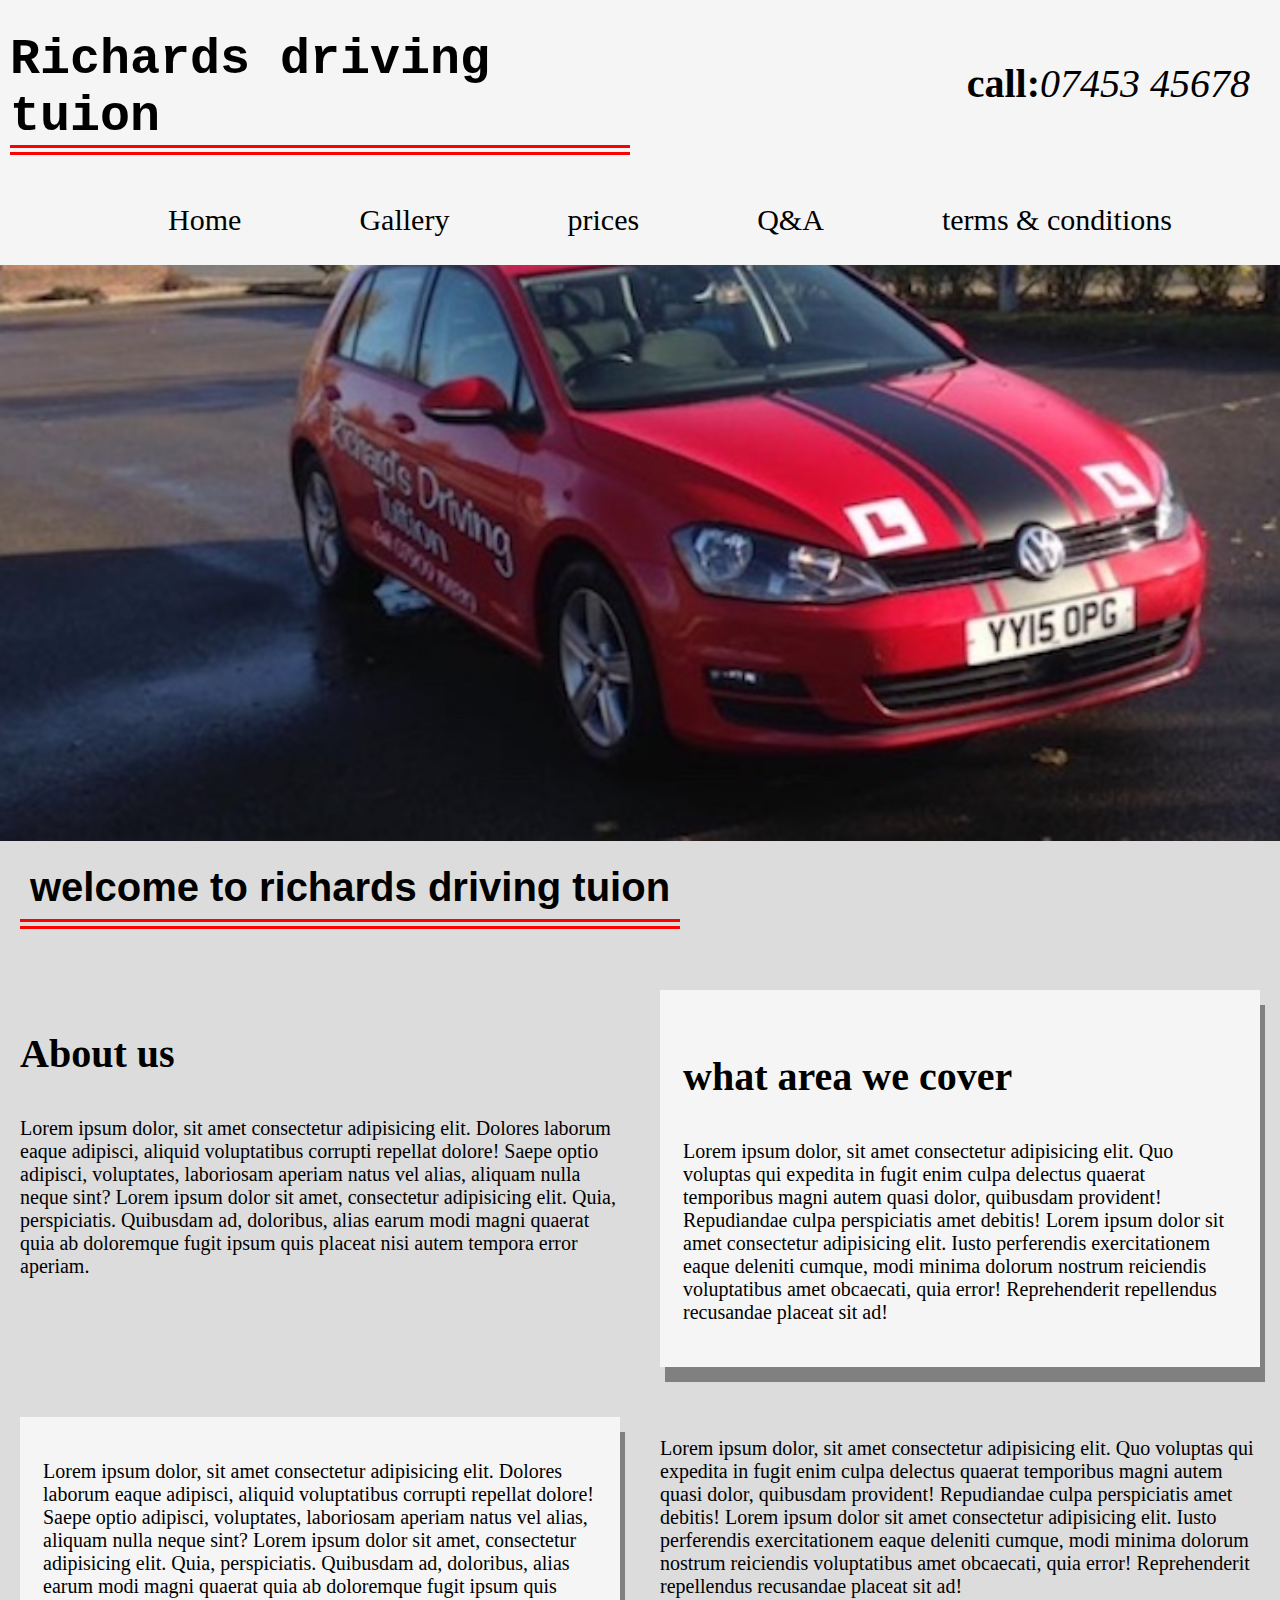
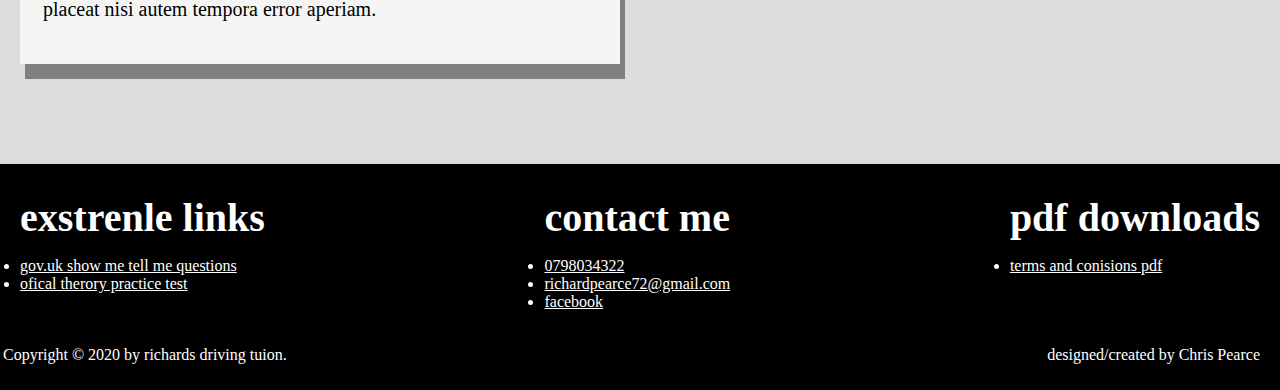
<file: index.html>
<!DOCTYPE html>
<html lang="en">

<head>
    <meta charset="UTF-8">
    <meta name="viewport" content="width=device-width, initial-scale=1.0">
    <title>Home</title>
    <link rel="icon" href="photos/favicon.ico">
    <link rel="stylesheet" href="style.css">

</head>

<body>
    <nav>
        <header>
            <div class="title-container">
                <h1><span class="main-title">Richards driving tuion</span></h1>
                <p><b>call:</b><em><a class="phone-link" href="tel:07453 45678">07453 45678</a></em></p>
            </div>
            <div id="hamburger-menu" onclick="hamburger()">
                <div class="line"></div>
                <div class="line"></div>
                <div class="line"></div>
            </div>
        </header>

        <ul id="nav">
            <li><span><a class="nav-link" href="index.html">Home</a></span></li>
            <li><span><a class="nav-link" href="gallery.html"> Gallery</a></span></li>
            <li><span><a class="nav-link" href="#">prices</a></span></li>
            <li><span><a class="nav-link" href="q&a.html">Q&A</a></span></li>
            <li><span><a class="nav-link" href="terms & conditions.html">terms & conditions</a></span></li>
        </ul>
    </nav>
    <img class="car" src="photos/IMG_0488 2.jpg" alt="richards driving">
    <h2> <span class="sub-title"> welcome to richards driving tuion</span> </h2>
    <div class="grid-container">
        <div class="info-box-style fade-in">
            <h3>About us</h3>
            <p>
                Lorem ipsum dolor, sit amet consectetur adipisicing elit. Dolores laborum eaque adipisci, aliquid voluptatibus corrupti repellat dolore! Saepe optio adipisci, voluptates, laboriosam aperiam natus vel alias, aliquam nulla neque sint? Lorem ipsum dolor
                sit amet, consectetur adipisicing elit. Quia, perspiciatis. Quibusdam ad, doloribus, alias earum modi magni quaerat quia ab doloremque fugit ipsum quis placeat nisi autem tempora error aperiam.
            </p>
        </div>
        <div class=" info-box-style info-box-border flip">
            <h3>what area we cover</h3>
            <p>Lorem ipsum dolor, sit amet consectetur adipisicing elit. Quo voluptas qui expedita in fugit enim culpa delectus quaerat temporibus magni autem quasi dolor, quibusdam provident! Repudiandae culpa perspiciatis amet debitis! Lorem ipsum dolor
                sit amet consectetur adipisicing elit. Iusto perferendis exercitationem eaque deleniti cumque, modi minima dolorum nostrum reiciendis voluptatibus amet obcaecati, quia error! Reprehenderit repellendus recusandae placeat sit ad!
            </p>
        </div>
        <div class="info-box-style info-box-border flip">
            <p>
                Lorem ipsum dolor, sit amet consectetur adipisicing elit. Dolores laborum eaque adipisci, aliquid voluptatibus corrupti repellat dolore! Saepe optio adipisci, voluptates, laboriosam aperiam natus vel alias, aliquam nulla neque sint? Lorem ipsum dolor
                sit amet, consectetur adipisicing elit. Quia, perspiciatis. Quibusdam ad, doloribus, alias earum modi magni quaerat quia ab doloremque fugit ipsum quis placeat nisi autem tempora error aperiam.
            </p>
        </div>
        <div class=" info-box-style fade-in">
            <p>Lorem ipsum dolor, sit amet consectetur adipisicing elit. Quo voluptas qui expedita in fugit enim culpa delectus quaerat temporibus magni autem quasi dolor, quibusdam provident! Repudiandae culpa perspiciatis amet debitis! Lorem ipsum dolor
                sit amet consectetur adipisicing elit. Iusto perferendis exercitationem eaque deleniti cumque, modi minima dolorum nostrum reiciendis voluptatibus amet obcaecati, quia error! Reprehenderit repellendus recusandae placeat sit ad!
            </p>
        </div>
    </div>
    <footer>
        <div class="top-footer">
            <div class="link-container">
                <h4><b>exstrenle links</b></h4>
                <ul>
                    <li>
                        <a class="footer-link" href="https://www.gov.uk/government/publications/car-show-me-tell-me-vehicle-safety-questions/car-show-me-tell-me-vehicle-safety-questions ">gov.uk show me tell me questions</a>
                    </li>
                    <li>
                        <a class="footer-link" href="https://www.safedrivingforlife.info/take-official-free-practice-driving-theory-test/car-practice-theory-tests/car-practice-test-one "> ofical therory practice test</a>
                    </li>
                </ul>
            </div>
            <div class="link-container">
                <h4><b>contact me</b></h4>
                <ul>
                    <li>
                        <a class="footer-link" href="tel: 0798034322 ">0798034322</a>
                    </li>
                    <li>
                        <a class="footer-link" type="email" href="#">richardpearce72@gmail.com</a>
                    </li>
                    <li>
                        <a class="footer-link" href="#">facebook</a>
                    </li>
                </ul>
            </div>
            <div class="link-container">
                <h4><b>pdf downloads</b></h4>
                <ul>
                    <li>
                        <a class="footer-link" href="tel: 0798034322 ">terms and conisions pdf</a>
                    </li>
                </ul>

            </div>
        </div>
        <div class="bottom-footer">
            <p>Copyright © 2020 by richards driving tuion.</p>
            <p>designed/created by Chris Pearce</p>
        </div>

    </footer>


</body>
<script src="main.js"></script>

</html>
</file>
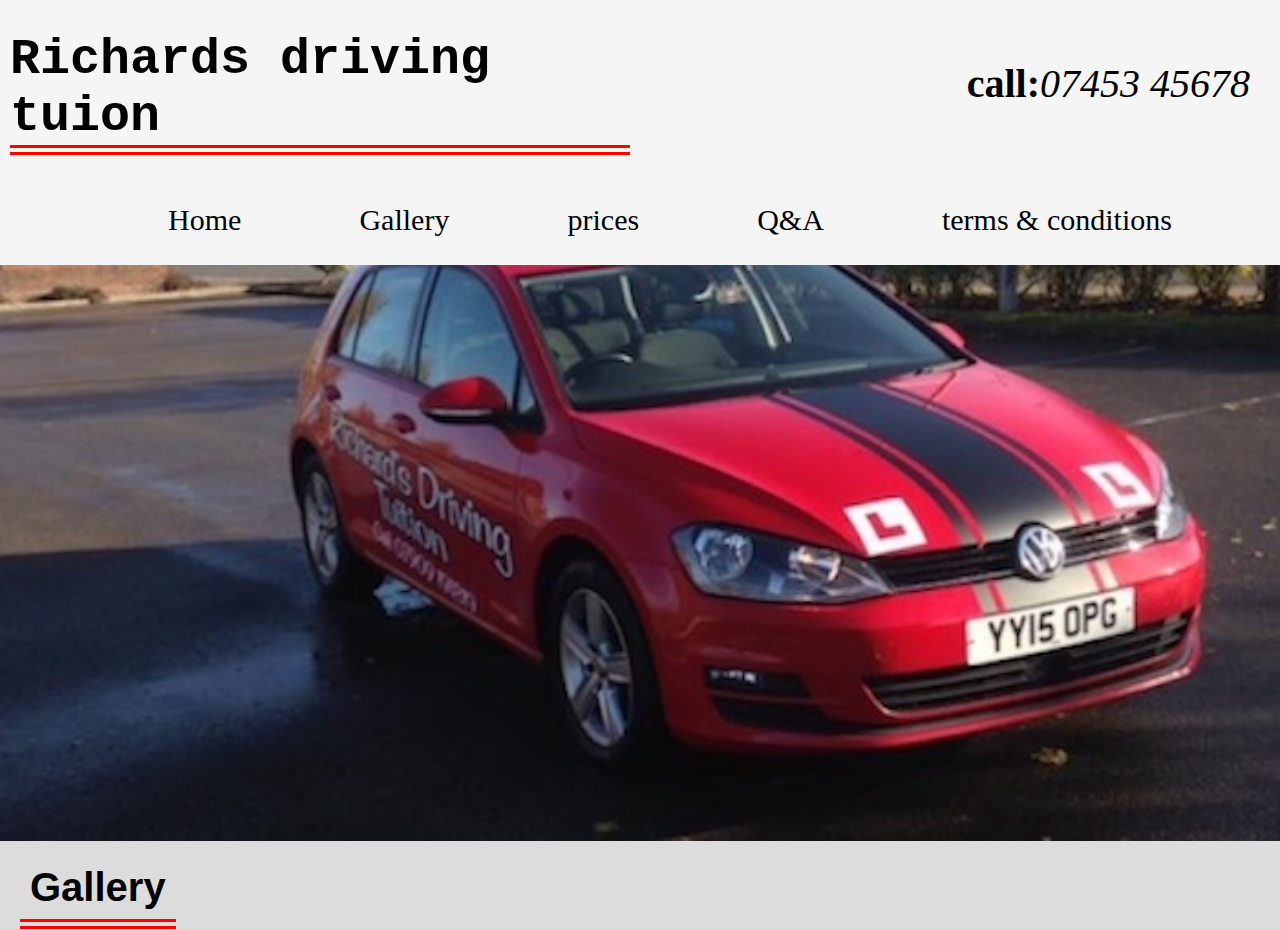
<file: gallery.html>
<!DOCTYPE html>
<html lang="en">

<head>
    <meta charset="UTF-8">
    <meta name="viewport" content="width=device-width, initial-scale=1.0">
    <title>Document</title>
    <link rel="stylesheet" href="style.css">
</head>

<body>
    <nav>
        <header>
            <h1><span class="main-title">Richards driving tuion</span></h1>
            <p><b>call:</b><em><a class="phone-link" href="tel:07453 45678">07453 45678</a></em></p>
        </header>

        <ul>
            <li><span><a class="nav-link" href="index.html">Home</a></span></li>
            <li><span><a class="nav-link" href="gallery.html"> Gallery</a></span></li>
            <li><span><a class="nav-link" href="#">prices</a></span></li>
            <li><span><a class="nav-link" href="q&a.html">Q&A</a></span></li>
            <li><span><a class="nav-link" href="terms & conditions.html">terms & conditions</a></span></li>
        </ul>
    </nav>
    <img class="car" src="photos/IMG_0488 2.jpg" alt="richards driving">
    <h2> <span class="sub-title">Gallery</span> </h2>
</body>

</html>
</file>
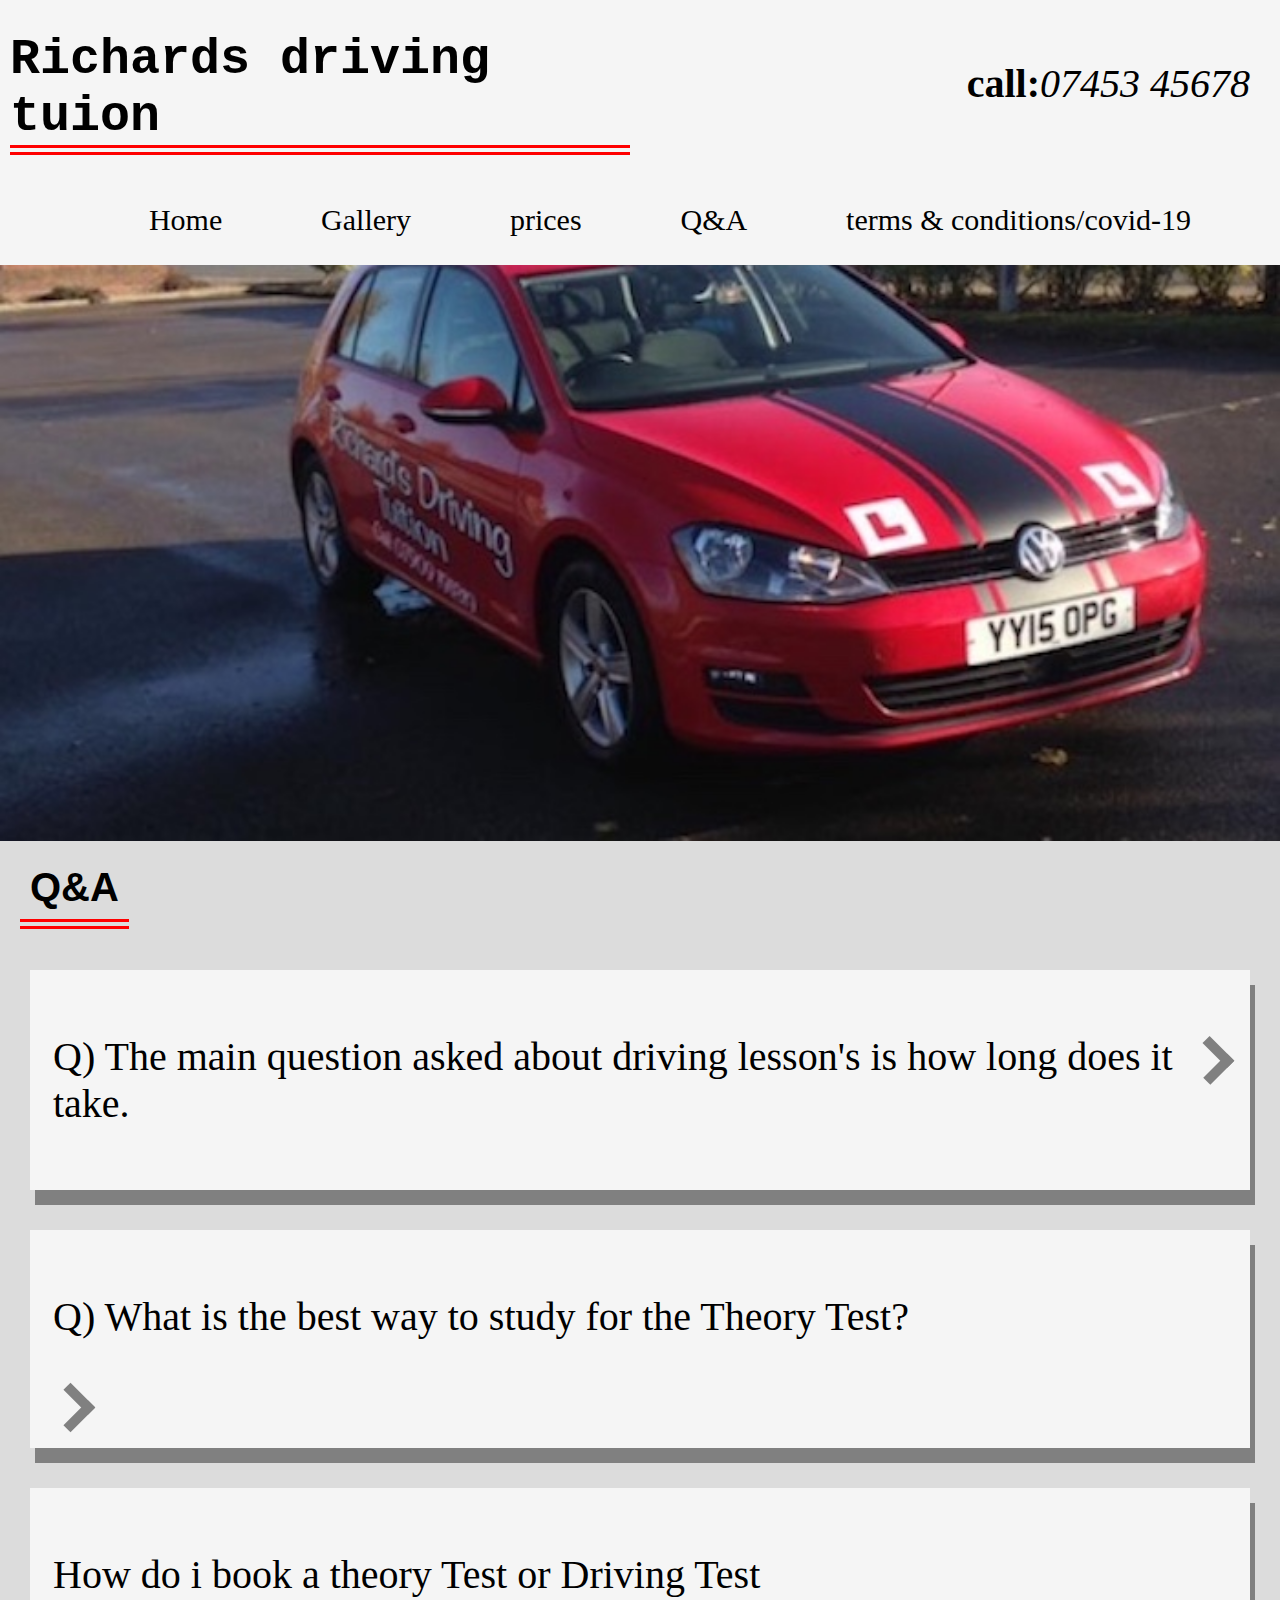
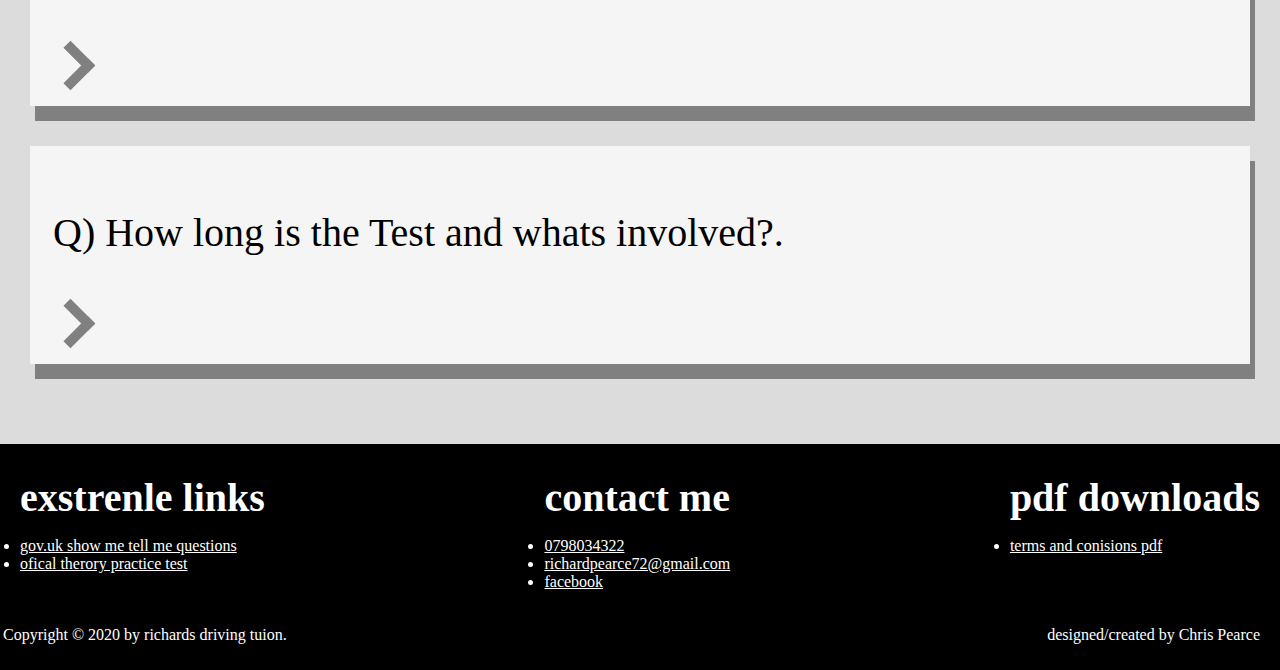
<file: q&a.html>
<!--first created 2020-->
<!DOCTYPE html>
<html lang="en">

<head>
    <meta charset="UTF-8">
    <meta name="viewport" content="width=device-width, initial-scale=1.0">
    <title>Document</title>
    <link rel="stylesheet" href="style.css">
</head>

<body>
    <nav>
        <header>
            <h1><span class="main-title">Richards driving tuion</span></h1>
            <p><b>call:</b><em><a class="phon-link" href="tel:07453 45678">07453 45678</a></em></p>
        </header>

        <ul>
            <li><span><a class="nav-link" href="index.html">Home</a></span></li>
            <li><span><a class="nav-link" href="gallery.html"> Gallery</a></span></li>
            <li><span><a class="nav-link" href="#">prices</a></span></li>
            <li><span><a class="nav-link" href="q&a.html">Q&A</a></span></li>
            <li><span><a class="nav-link" href="terms & conditions.html">terms & conditions/covid-19</a></span></li>
        </ul>
    </nav>
    <img class="car" src="photos/IMG_0488 2.jpg" alt="richards driving">
    <h2><span class="sub-title">Q&A</span></h2>
    <div class="qa-container">
        <div class=" question-container fade-in">
            <div class="question-container-flex">
                <p class="qa">Q) The main question asked about driving lesson's is how long does it take.</p>
                <div class="arrow" id="arrow" onclick="m()"></div>
            </div>
            <p id="aw-1">I always say its down to you (the Pupil). Do you have previous experience, no experience or nerves play a big part in learning. I usually conduct a couple of mock tests nearer to your test, to enable you to experience what a test is like..Visit:
                -- https://www.safedrivingforlife.info/learners/i-want-drive/starting-drive for further information..</p>
        </div>

        <div class="question-container fade-in">
            <p class="qa">Q) What is the best way to study for the Theory Test?</p>
            <div class="arrow"></div>
        </div>
        <div class="question-container fade-in">
            <p class="qa">How do i book a theory Test or Driving Test </p>
            <div class="arrow"></div>
        </div>
        <div class="question-container fade-in">
            <p class="qa">Q) How long is the Test and whats involved?.</p>
            <div class="arrow"></div>
        </div>
    </div>
    <footer>
        <div class="top-footer">
            <div class="link-container">
                <h4><b>exstrenle links</b></h4>
                <ul>
                    <li>
                        <a class="footer-link" href="https://www.gov.uk/government/publications/car-show-me-tell-me-vehicle-safety-questions/car-show-me-tell-me-vehicle-safety-questions ">gov.uk show me tell me questions</a>
                    </li>
                    <li>
                        <a class="footer-link" href="https://www.safedrivingforlife.info/take-official-free-practice-driving-theory-test/car-practice-theory-tests/car-practice-test-one "> ofical therory practice test</a>
                    </li>
                </ul>
            </div>
            <div class="link-container">
                <h4><b>contact me</b></h4>
                <ul>
                    <li>
                        <a class="footer-link" href="tel: 0798034322 ">0798034322</a>
                    </li>
                    <li>
                        <a class="footer-link" type="email" href="#">richardpearce72@gmail.com</a>
                    </li>
                    <li>
                        <a class="footer-link" href="#">facebook</a>
                    </li>
                </ul>
            </div>
            <div class="link-container">
                <h4><b>pdf downloads</b></h4>
                <ul>
                    <li>
                        <a class="footer-link" href="tel: 0798034322 ">terms and conisions pdf</a>
                    </li>
                </ul>

            </div>
        </div>
        <div class="bottom-footer">
            <p>Copyright © 2020 by richards driving tuion.</p>
            <p>designed/created by Chris Pearce</p>
        </div>

    </footer>
</body>
<script src="main.js"></script>

</html>
</file>
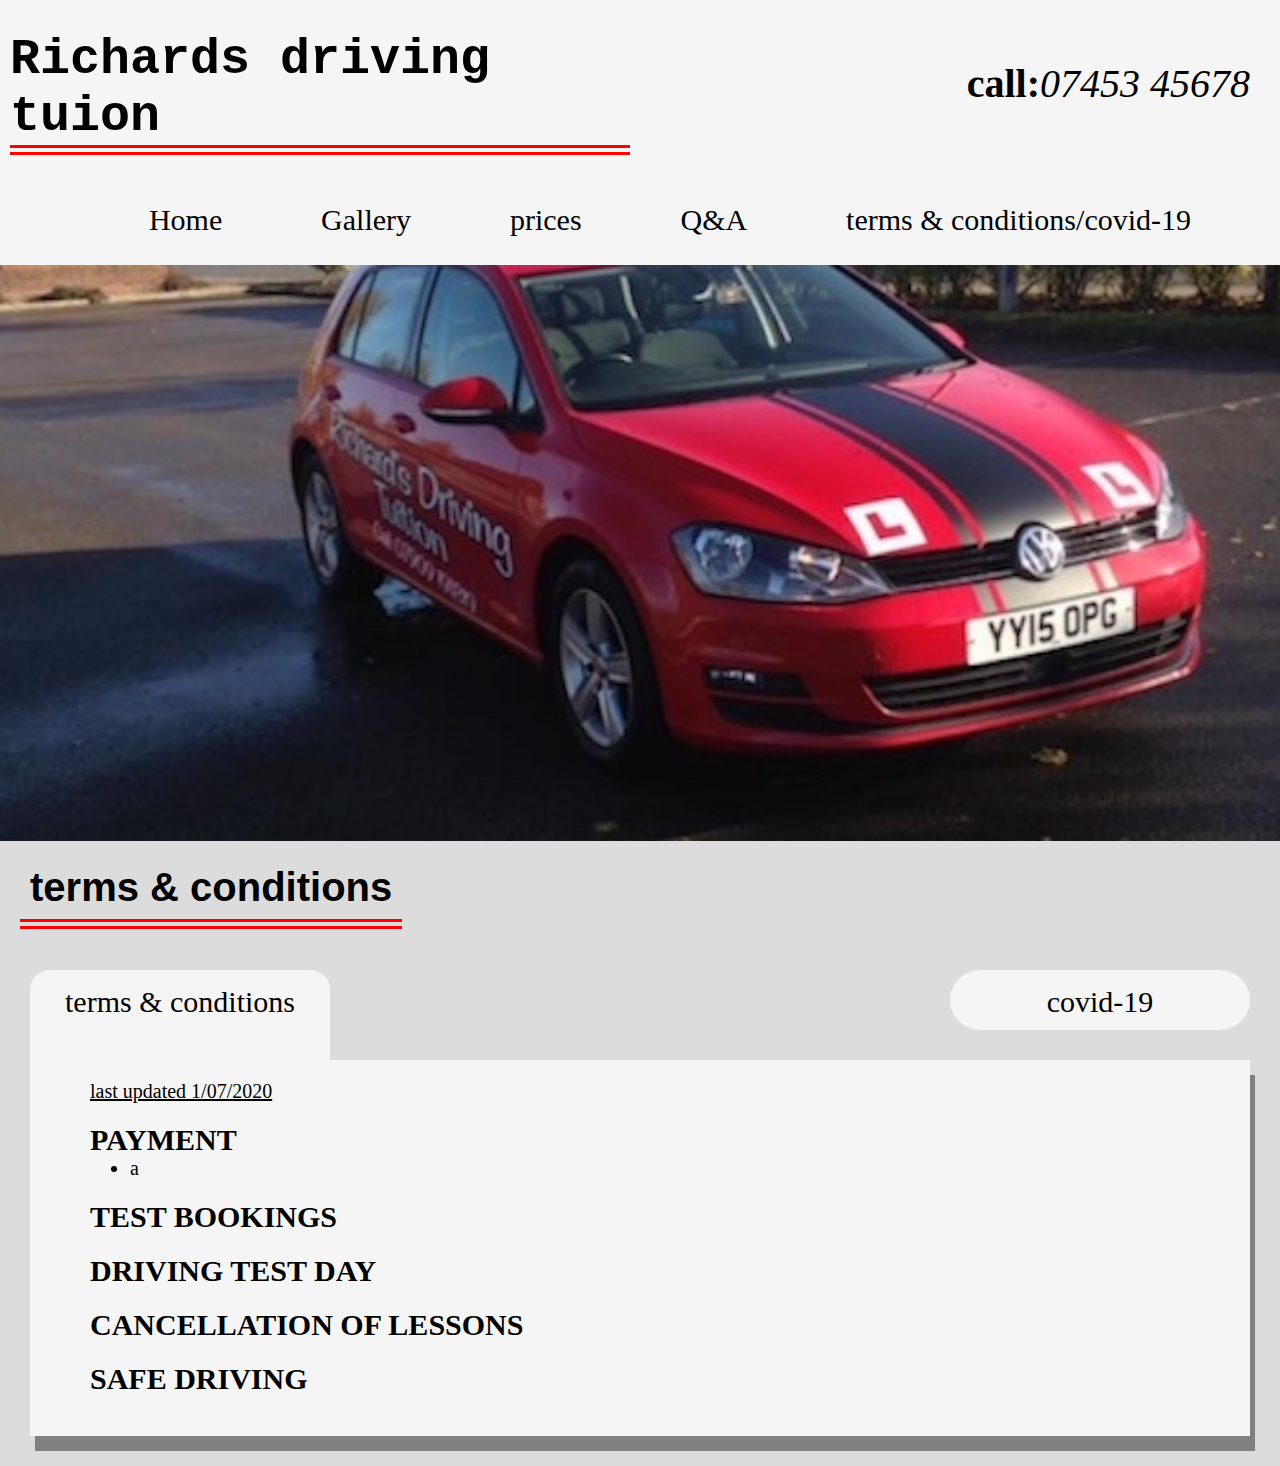
<file: terms & conditions.html>
<!DOCTYPE html>
<html lang="en">

<head>
    <meta charset="UTF-8">
    <meta name="viewport" content="width=device-width, initial-scale=1.0">
    <title>Document</title>
    <link rel="stylesheet" href="style.css">
</head>

<body>
    <nav>
        <header>
            <h1><span class="main-title">Richards driving tuion</span></h1>
            <p><b>call:</b><em><a class="phone-link" href="tel:07453 45678">07453 45678</a></em></p>
        </header>

        <ul>
            <li><span><a class="nav-link" href="index.html">Home</a></span></li>
            <li><span><a class="nav-link" href="gallery.html"> Gallery</a></span></li>
            <li><span><a class="nav-link" href="#">prices</a></span></li>
            <li><span><a class="nav-link" href="q&a.html">Q&A</a></span></li>
            <li><span><a class="nav-link" href="terms & conditions.html">terms & conditions/covid-19</a></span></li>
        </ul>
    </nav>
    <img class="car" src="photos/IMG_0488 2.jpg" alt="richards driving">
    <h2> <span class="sub-title">terms & conditions </span></h2>
    <div class="tab-container">
        <div class="tab-style" id="tab-1" onclick="changeLeft()">
            <p>terms & conditions</p>

        </div>
        <div class="tab-style" id="tab-2" onclick="changeRight()">
            <p>covid-19</p>

        </div>
    </div>

    <div class="term-sand-conditions-container-1" id="tc-1">
        <ul>
            <li>
                <u>last updated 1/07/2020</u>
            </li>
            <li>
                <b>PAYMENT</b>
                <ul>
                    <li>a</li>
                </ul>
            </li>
            <li>
                <b>TEST BOOKINGS</b>
            </li>
            <li>
                <b>DRIVING TEST DAY</b>

            </li>
            <li>
                <b>CANCELLATION OF LESSONS</b>
            </li>
            <li>
                <b>SAFE DRIVING</b>
            </li>

        </ul>
    </div>
    <div class="term-sand-conditions-container-1" id="tc-2">
        <h1>hello</h1>
    </div>
</body>
<script src="main.js"></script>

</html>
</file>
<file: style.css>
body {
    background-color: gainsboro;
    margin: 0PX;
    width: 100%;
}

header {
    display: flex;
    justify-content: space-between;
}

#hamburger-menu {
    height: 60px;
    width: 60px;
    display: none;
    margin-right: 40px;
}

.line {
    background-color: black;
    height: 10px;
    width: 100%;
    margin: 10px 0px 10px 0px;
}

.title-container {
    display: flex;
    justify-content: space-between;
    width: 100%;
}

header,
nav ul {
    display: flex;
    justify-content: space-evenly;
}

header p {
    width: 50%;
    font-size: 2.5rem;
    margin-top: 50px;
    margin-right: 40px;
    text-align: end;
}

a .phone-link {
    color: black;
    text-decoration: none;
}

a:hover {
    color: blue;
}

nav a {
    color: black;
    text-decoration: none;
}

header h1 {
    width: 50%;
}

nav {
    background-color: whitesmoke;
    padding: 10px;
    position: fixed;
    width: 100%;
    z-index: 1;
    text-decoration: none;
    color: black;
}

nav ul li {
    list-style: none;
    font-size: 1.875rem;
}

.nav-link {
    text-decoration: none;
    color: black;
}


/* start of navbar animation*/

.nav-link::before,
.nav-link::after {
    content: " ";
    display: block;
    height: 2px;
    width: 100%;
    opacity: 0;
    background-color: red;
    bottom: 12px;
    transition: all 1s;
}

.nav-link::before {
    transform: translateY(-10px);
}

.nav-link::after {
    transform: translateY(10px);
}

.nav-link:hover::before,
.nav-link:hover::after {
    cursor: pointer;
    opacity: 1;
    transform: translateY(0px);
}

.nav-link:hover {
    cursor: pointer;
    color: black;
}


/* end of navbar animation*/

.main-title {
    font-size: 50px;
    font-family: 'Courier New', Courier, monospace;
    border-bottom: double;
    border-width: 10px;
    border-color: red;
}

h1 {
    margin-bottom: 30px;
    display: flex;
}

img {
    margin-top: 170PX;
    width: 100%;
    height: auto;
    animation: fadeIn 3s;
}

.sub-title {
    font-family: Impact, Haettenschweiler, 'Arial Narrow Bold', sans-serif;
    font-size: 40PX;
    padding-left: 20PX;
    border-bottom: double;
    border-width: 10px;
    border-color: red;
    padding: 10px;
    margin-left: 20px;
}

h3 {
    font-size: 40px;
}

.grid-container {
    display: grid;
    grid-template-columns: 1fr 1fr;
    row-gap: 50px;
    padding-top: 60px;
    padding-bottom: 100px;
    animation: fadeIn 5s;
}

.info-box-style {
    font-size: 20px;
    margin-left: 20px;
    margin-right: 20px;
}

.fade-in {
    animation: fadeIn 6s;
}

@keyframes fadeIn {
    from {
        opacity: 0;
    }
    to {
        opacity: 1;
    }
}

.info-box-border {
    background-color: whitesmoke;
    border-style: solid;
    border-color: transparent;
    box-shadow: 5px 15px gray;
    padding: 20px;
}

.qa-container {
    display: grid;
    grid-template: 1fr;
    row-gap: 40px;
    margin: 60px 0px 80px 0px;
}

.qa {
    font-size: 40px;
}

.question-container {
    background-color: whitesmoke;
    margin-left: 30px;
    margin-right: 30px;
    padding: 20px;
    border: transparent solid;
    box-shadow: gray 5px 15px;
}

.question-container-flex {
    display: flex;
    justify-content: space-between;
}

.arrow {
    border: gray solid;
    border-width: 0px 10px 10px 0px;
    margin-top: 50px;
    justify-content: flex-end;
    height: 25px;
    width: 25px;
    transform: rotateZ(-45deg);
}

#aw-1 {
    font-size: 30px;
    display: none;
}

.arrow:hover {
    border-color: lightgray;
    cursor: pointer;
}

.tab-container {
    display: flex;
    justify-content: space-between;
    margin: 60px 30px 0px 30px;
}

.tab-style {
    background-color: whitesmoke;
    border-top-right-radius: 20px;
    border-top-left-radius: 20px;
    font-size: 30px;
    width: 300px;
    padding-bottom: 15px;
    padding-top: 15px;
    text-align: center;
}

.tab-style:hover {
    cursor: pointer;
}

#tab-1 {
    height: 60px;
}

#tab-2 {
    height: 30px;
    border-radius: 30px;
}

.tab-style p {
    margin: 0px;
}

.term-sand-conditions-container-1 {
    background-color: whitesmoke;
    box-shadow: 5px 15px gray;
    margin: 0px 30px 30px 30px;
    padding: 20px;
}

.term-sand-conditions-container-1 b {
    font-size: 30px;
}

.term-sand-conditions-container-1 ul {
    font-size: 20px;
    margin: 0px;
}

.term-sand-conditions-container-1 ul li {
    margin-bottom: 20px;
    list-style: none;
}

.term-sand-conditions-container-1 ul li ul li {
    list-style: disc;
}

#tc-2 {
    display: none;
}

#tc-1 {
    display: block;
}

footer {
    background-color: black;
    color: white;
    padding-top: 30px;
}

footer h4 {
    font-size: 40px;
    padding: 0px 20px 0px 20px;
    margin: 0px;
}

footer ul {
    padding: 0px 20px 0px 20px;
}

.top-footer {
    display: flex;
    justify-content: space-between;
}

.bottom-footer {
    display: flex;
    justify-content: space-between;
    padding: 3px 20px 10px 3px;
}

.footer-link {
    color: white;
}

@media all and (max-width: 780px) {
    .title-container,
    .top-footer {
        flex-direction: column;
    }
    nav ul {
        display: none;
        flex-direction: column;
        text-align: center;
        padding: 0px;
    }
    #hamburger-menu,
    .grid-container {
        display: block;
    }
    header p {
        margin: 0px;
    }
    .car {
        margin-top: 300px;
    }
    .info-box-style {
        margin: 0px 70px 0px 70px;
    }
}
</file>
